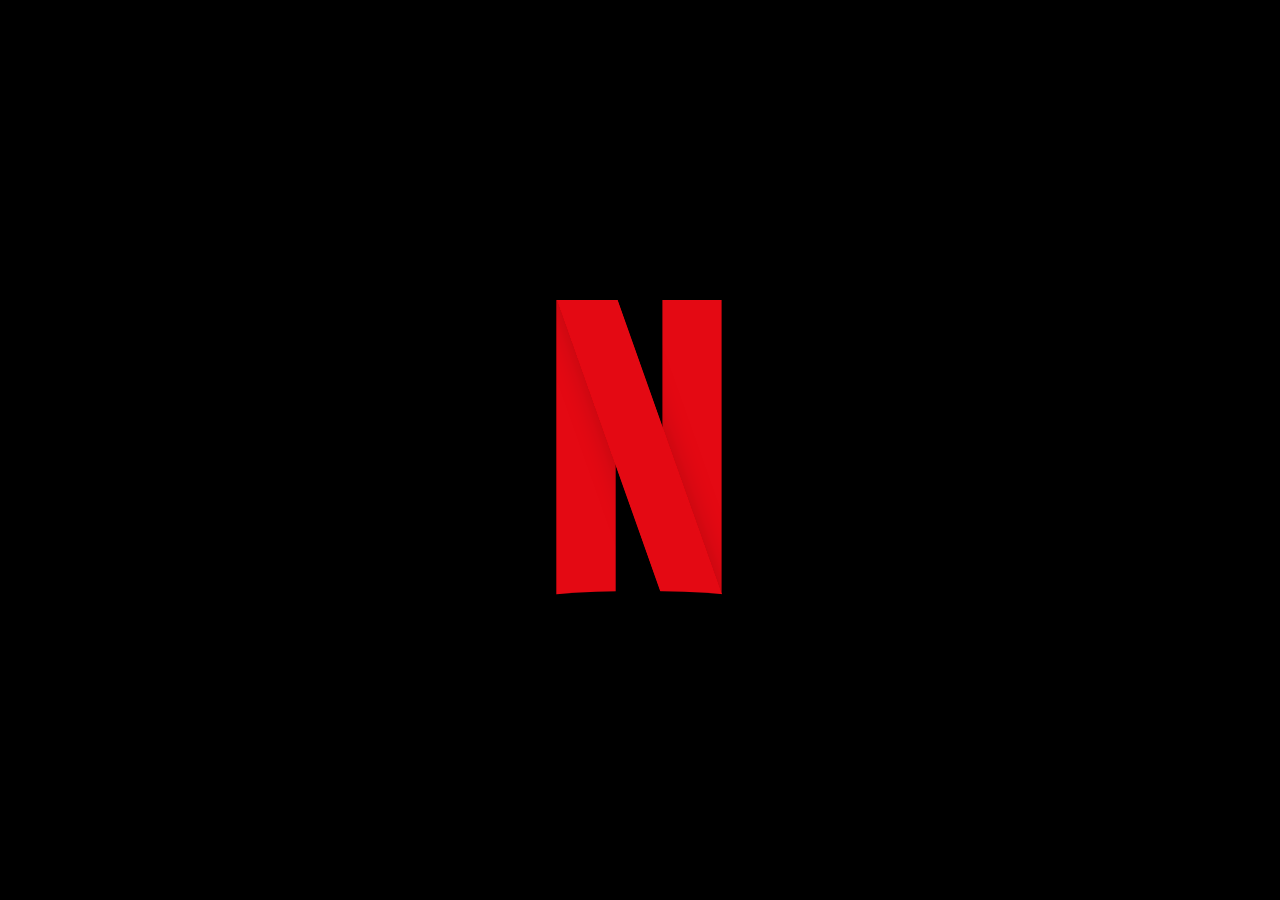
<file: index.html>
<!DOCTYPE html>
<html lang="en">
<head>
    <meta charset="UTF-8">
    <meta http-equiv="X-UA-Compatible" content="IE=edge">
    <meta name="viewport" content="width=device-width, initial-scale=1.0">
    <title> ### Netfriends ###</title>
    <link rel="stylesheet" href="estilo/estilo.css">
    <link rel="stylesheet" href="script/script.js">
</head>
<body>

    <div id="container">
        <!-- Edit the letter attr to: N, E, T, F, L, I or X -->
           <netflixintro letter="N">
            <div class="helper-1">
              <div class="effect-brush">
                <span class="fur-31"></span>
                <span class="fur-30"></span>
                <span class="fur-29"></span>
                <span class="fur-28"></span>
                <span class="fur-27"></span>
                <span class="fur-26"></span>
                <span class="fur-25"></span>
                <span class="fur-24"></span>
                <span class="fur-23"></span>
                <span class="fur-22"></span>
                <span class="fur-21"></span>
                <span class="fur-20"></span>
                <span class="fur-19"></span>
                <span class="fur-18"></span>
                <span class="fur-17"></span>
                <span class="fur-16"></span>
                <span class="fur-15"></span>
                <span class="fur-14"></span>
                <span class="fur-13"></span>
                <span class="fur-12"></span>
                <span class="fur-11"></span>
                <span class="fur-10"></span>
                <span class="fur-9"></span>
                <span class="fur-8"></span>
                <span class="fur-7"></span>
                <span class="fur-6"></span>
                <span class="fur-5"></span>
                <span class="fur-4"></span>
                <span class="fur-3"></span>
                <span class="fur-2"></span>
                <span class="fur-1"></span>
              </div>
              <div class="effect-lumieres">
                <span class="lamp-1"></span>
                <span class="lamp-2"></span>
                <span class="lamp-3"></span>
                <span class="lamp-4"></span>
                <span class="lamp-5"></span>
                <span class="lamp-6"></span>
                <span class="lamp-7"></span>
                <span class="lamp-8"></span>
                <span class="lamp-9"></span>
                <span class="lamp-10"></span>
                <span class="lamp-11"></span>
                <span class="lamp-12"></span>
                <span class="lamp-13"></span>
                <span class="lamp-14"></span>
                <span class="lamp-15"></span>
                <span class="lamp-16"></span>
                <span class="lamp-17"></span>
                <span class="lamp-18"></span>
                <span class="lamp-19"></span>
                <span class="lamp-20"></span>
                <span class="lamp-21"></span>
                <span class="lamp-22"></span>
                <span class="lamp-23"></span>
                <span class="lamp-24"></span>
                <span class="lamp-25"></span>
                <span class="lamp-26"></span>
                <span class="lamp-27"></span>
                <span class="lamp-28"></span>
              </div>
            </div>
            <div class="helper-2">
              <div class="effect-brush">
                <span class="fur-31"></span>
                <span class="fur-30"></span>
                <span class="fur-29"></span>
                <span class="fur-28"></span>
                <span class="fur-27"></span>
                <span class="fur-26"></span>
                <span class="fur-25"></span>
                <span class="fur-24"></span>
                <span class="fur-23"></span>
                <span class="fur-22"></span>
                <span class="fur-21"></span>
                <span class="fur-20"></span>
                <span class="fur-19"></span>
                <span class="fur-18"></span>
                <span class="fur-17"></span>
                <span class="fur-16"></span>
                <span class="fur-15"></span>
                <span class="fur-14"></span>
                <span class="fur-13"></span>
                <span class="fur-12"></span>
                <span class="fur-11"></span>
                <span class="fur-10"></span>
                <span class="fur-9"></span>
                <span class="fur-8"></span>
                <span class="fur-7"></span>
                <span class="fur-6"></span>
                <span class="fur-5"></span>
                <span class="fur-4"></span>
                <span class="fur-3"></span>
                <span class="fur-2"></span>
                <span class="fur-1"></span>
              </div>
            </div>
            <div class="helper-3">
              <div class="effect-brush">
                <span class="fur-31"></span>
                <span class="fur-30"></span>
                <span class="fur-29"></span>
                <span class="fur-28"></span>
                <span class="fur-27"></span>
                <span class="fur-26"></span>
                <span class="fur-25"></span>
                <span class="fur-24"></span>
                <span class="fur-23"></span>
                <span class="fur-22"></span>
                <span class="fur-21"></span>
                <span class="fur-20"></span>
                <span class="fur-19"></span>
                <span class="fur-18"></span>
                <span class="fur-17"></span>
                <span class="fur-16"></span>
                <span class="fur-15"></span>
                <span class="fur-14"></span>
                <span class="fur-13"></span>
                <span class="fur-12"></span>
                <span class="fur-11"></span>
                <span class="fur-10"></span>
                <span class="fur-9"></span>
                <span class="fur-8"></span>
                <span class="fur-7"></span>
                <span class="fur-6"></span>
                <span class="fur-5"></span>
                <span class="fur-4"></span>
                <span class="fur-3"></span>
                <span class="fur-2"></span>
                <span class="fur-1"></span>
              </div>
            </div>
            <div class="helper-4">
              <div class="effect-brush">
                <span class="fur-31"></span>
                <span class="fur-30"></span>
                <span class="fur-29"></span>
                <span class="fur-28"></span>
                <span class="fur-27"></span>
                <span class="fur-26"></span>
                <span class="fur-25"></span>
                <span class="fur-24"></span>
                <span class="fur-23"></span>
                <span class="fur-22"></span>
                <span class="fur-21"></span>
                <span class="fur-20"></span>
                <span class="fur-19"></span>
                <span class="fur-18"></span>
                <span class="fur-17"></span>
                <span class="fur-16"></span>
                <span class="fur-15"></span>
                <span class="fur-14"></span>
                <span class="fur-13"></span>
                <span class="fur-12"></span>
                <span class="fur-11"></span>
                <span class="fur-10"></span>
                <span class="fur-9"></span>
                <span class="fur-8"></span>
                <span class="fur-7"></span>
                <span class="fur-6"></span>
                <span class="fur-5"></span>
                <span class="fur-4"></span>
                <span class="fur-3"></span>
                <span class="fur-2"></span>
                <span class="fur-1"></span>
              </div>
            </div>
          </netflixintro>
        </div>
        
</body>
</html>
</file>
<file: estilo/estilo.css>
html,
body {
  margin: 0;
  padding: 0;
  width: 100%;
  height: 100%;
}

#container {
  display: flex;
  flex-direction: column;
  justify-content: center;
  align-items: center;
  width: 100%;
  height: 100%;
  background-color: #000000;
  overflow: hidden;
}
#container netflixintro {
  display: block;
  position: relative;
  width: 300px;
  height: 300px;
  overflow: hidden;
  animation-name: zoom-in;
  animation-delay: 0.5s;
  animation-duration: 3.5s;
  animation-timing-function: ease-in;
  animation-fill-mode: forwards;
  background-size: 4000px;
  background-position: -1950px 0;
}
#container netflixintro::before {
  content: "";
  position: absolute;
  display: block;
  background-color: #000000;
  width: 150%;
  height: 30%;
  left: -25%;
  bottom: -27%;
  border-radius: 50%;
  z-index: 5;
  transform-origin: left center;
  background-size: 4000px;
  background-position: -1950px 0;
}
#container netflixintro[letter=N] {
  transform-origin: 30% center;
}
#container netflixintro[letter=N] .helper-1 {
  width: 19.5%;
  height: 100%;
  background-color: rgba(228, 9, 19, 0.5);
  left: 22.4%;
  top: 0;
  transform: rotate(180deg);
  animation-name: fading-lumieres-box;
  animation-duration: 2s;
  animation-delay: 0.6s;
  animation-fill-mode: forwards;
}
#container netflixintro[letter=N] .helper-1 .effect-brush {
  animation-name: brush-moving;
  animation-duration: 2.5s;
  animation-fill-mode: forwards;
  animation-delay: 1.2s;
}
#container netflixintro[letter=N] .helper-1 .effect-brush [class*=fur-] {
  bottom: 0;
  height: 40%;
}
#container netflixintro[letter=N] .helper-3 {
  width: 19%;
  height: 150%;
  left: 40.5%;
  top: -25%;
  transform: rotate(-19.5deg);
  box-shadow: 0px 0px 35px -12px rgba(0, 0, 0, 0.4);
  overflow: hidden;
}
#container netflixintro[letter=N] .helper-3 .effect-brush {
  animation-name: brush-moving;
  animation-duration: 2s;
  animation-fill-mode: forwards;
  animation-delay: 0.8s;
}
#container netflixintro[letter=N] .helper-2 {
  width: 19.5%;
  height: 100%;
  left: 57.8%;
  top: 0;
  transform: rotate(180deg);
  overflow: hidden;
}
#container netflixintro[letter=N] .helper-2 .effect-brush {
  animation-name: brush-moving;
  animation-duration: 2s;
  animation-fill-mode: forwards;
  animation-delay: 0.5s;
}
#container netflixintro[letter=E] {
  transform-origin: 30% center;
}
#container netflixintro[letter=E] .helper-1 {
  width: 19.5%;
  height: 100%;
  background-color: rgba(228, 9, 19, 0.5);
  left: 22%;
  top: 0;
  transform: rotate(180deg);
  animation-name: fading-lumieres-box;
  animation-duration: 2s;
  animation-delay: 0.6s;
  animation-fill-mode: forwards;
}
#container netflixintro[letter=E] .helper-1 .effect-brush {
  animation-name: brush-moving;
  animation-duration: 2.5s;
  animation-fill-mode: forwards;
  animation-delay: 1.2s;
}
#container netflixintro[letter=E] .helper-1 .effect-brush [class*=fur-] {
  bottom: 0;
  height: 40%;
}
#container netflixintro[letter=E] .helper-2 {
  width: 17.5%;
  height: 50%;
  left: 38%;
  top: -49px;
  transform: rotate(270deg);
  overflow: hidden;
}
#container netflixintro[letter=E] .helper-2 .effect-brush {
  animation-name: brush-moving;
  animation-duration: 2s;
  animation-fill-mode: forwards;
  animation-delay: 0.8s;
}
#container netflixintro[letter=E] .helper-3 {
  width: 17%;
  height: 39%;
  left: 33%;
  top: 29%;
  transform: rotate(-90deg);
  box-shadow: 0px 0px 35px -12px rgba(0, 0, 0, 0.4);
  overflow: hidden;
  animation-name: fading-out;
  animation-duration: 2s;
  animation-fill-mode: forwards;
  animation-delay: 1s;
}
#container netflixintro[letter=E] .helper-3 .effect-brush {
  animation-name: brush-moving;
  animation-duration: 2s;
  animation-fill-mode: forwards;
  animation-delay: 0.6s;
}
#container netflixintro[letter=E] .helper-4 {
  width: 17.5%;
  height: 50%;
  left: 38%;
  top: 196px;
  transform: rotate(270deg);
  overflow: hidden;
}
#container netflixintro[letter=E] .helper-4 .effect-brush {
  animation-name: brush-moving;
  animation-duration: 2s;
  animation-fill-mode: forwards;
  animation-delay: 0.4s;
  animation-delay: 0.5s;
}
#container netflixintro[letter=T] {
  transform-origin: center center;
}
#container netflixintro[letter=T] .helper-1 {
  width: 19.5%;
  height: 100%;
  background-color: rgba(228, 9, 19, 0.5);
  left: 38%;
  top: 0;
  transform: rotate(180deg);
  animation-name: fading-lumieres-box;
  animation-duration: 2s;
  animation-delay: 0.6s;
  animation-fill-mode: forwards;
}
#container netflixintro[letter=T] .helper-1 .effect-brush {
  animation-name: brush-moving;
  animation-duration: 2.5s;
  animation-fill-mode: forwards;
  animation-delay: 1s;
}
#container netflixintro[letter=T] .helper-1 .effect-brush [class*=fur-] {
  bottom: 0;
  height: 40%;
}
#container netflixintro[letter=T] .helper-2 {
  width: 17.5%;
  height: 54%;
  left: 39%;
  top: -55px;
  transform: rotate(270deg);
  overflow: hidden;
}
#container netflixintro[letter=T] .helper-2 .effect-brush {
  animation-name: brush-moving;
  animation-duration: 2s;
  animation-fill-mode: forwards;
  animation-delay: 0.5s;
}
#container netflixintro[letter=F] {
  transform-origin: 30% center;
}
#container netflixintro[letter=F] .helper-1 {
  width: 19.5%;
  height: 100%;
  background-color: rgba(228, 9, 19, 0.5);
  left: 22%;
  top: 0;
  transform: rotate(180deg);
  animation-name: fading-lumieres-box;
  animation-duration: 2s;
  animation-delay: 0.6s;
  animation-fill-mode: forwards;
}
#container netflixintro[letter=F] .helper-1 .effect-brush {
  animation-name: brush-moving;
  animation-duration: 2.5s;
  animation-fill-mode: forwards;
  animation-delay: 1.2s;
}
#container netflixintro[letter=F] .helper-1 .effect-brush [class*=fur-] {
  bottom: 0;
  height: 40%;
}
#container netflixintro[letter=F] .helper-2 {
  width: 17.5%;
  height: 50%;
  left: 38%;
  top: -49px;
  transform: rotate(270deg);
  overflow: hidden;
}
#container netflixintro[letter=F] .helper-2 .effect-brush {
  animation-name: brush-moving;
  animation-duration: 2s;
  animation-fill-mode: forwards;
  animation-delay: 0.7s;
}
#container netflixintro[letter=F] .helper-3 {
  width: 17%;
  height: 39%;
  left: 33%;
  top: 29%;
  transform: rotate(-90deg);
  box-shadow: 0px 0px 35px -12px rgba(0, 0, 0, 0.4);
  overflow: hidden;
  animation-name: fading-out;
  animation-duration: 2s;
  animation-fill-mode: forwards;
  animation-delay: 1s;
}
#container netflixintro[letter=F] .helper-3 .effect-brush {
  animation-name: brush-moving;
  animation-duration: 2s;
  animation-fill-mode: forwards;
  animation-delay: 0.5s;
}
#container netflixintro[letter=L] {
  transform-origin: 30% center;
}
#container netflixintro[letter=L] .helper-1 {
  width: 19.5%;
  height: 100%;
  background-color: rgba(228, 9, 19, 0.5);
  left: 22%;
  top: 0;
  transform: rotate(180deg);
  animation-name: fading-lumieres-box;
  animation-duration: 2s;
  animation-delay: 0.6s;
  animation-fill-mode: forwards;
}
#container netflixintro[letter=L] .helper-1 .effect-brush {
  animation-name: brush-moving;
  animation-duration: 2.5s;
  animation-fill-mode: forwards;
  animation-delay: 0.8s;
}
#container netflixintro[letter=L] .helper-1 .effect-brush [class*=fur-] {
  bottom: 0;
  height: 40%;
}
#container netflixintro[letter=L] .helper-2 {
  width: 17.5%;
  height: 50%;
  left: 38%;
  top: 196px;
  transform: rotate(270deg);
  overflow: hidden;
}
#container netflixintro[letter=L] .helper-2 .effect-brush {
  animation-name: brush-moving;
  animation-duration: 2s;
  animation-fill-mode: forwards;
  animation-delay: 0.4s;
}
#container netflixintro[letter=I] {
  transform-origin: center center;
}
#container netflixintro[letter=I] .helper-1 {
  width: 19.5%;
  height: 100%;
  background-color: rgba(228, 9, 19, 0.5);
  left: 38%;
  top: 0;
  transform: rotate(180deg);
  animation-name: fading-lumieres-box;
  animation-duration: 2s;
  animation-delay: 0.6s;
  animation-fill-mode: forwards;
}
#container netflixintro[letter=I] .helper-1 .effect-brush {
  animation-name: brush-moving;
  animation-duration: 2.5s;
  animation-fill-mode: forwards;
  animation-delay: 1s;
}
#container netflixintro[letter=I] .helper-1 .effect-brush [class*=fur-] {
  bottom: 0;
  height: 40%;
}
#container netflixintro[letter=X] {
  transform-origin: center center;
}
#container netflixintro[letter=X] .helper-1 {
  width: 19%;
  height: 150%;
  left: 40.5%;
  top: -25%;
  transform: rotate(-19.5deg);
  animation-name: fading-lumieres-box;
  animation-duration: 2s;
  animation-delay: 0.6s;
  animation-fill-mode: forwards;
}
#container netflixintro[letter=X] .helper-1 .effect-brush {
  animation-name: brush-moving;
  animation-duration: 2.5s;
  animation-fill-mode: forwards;
  animation-delay: 1.2s;
}
#container netflixintro[letter=X] .helper-1 .effect-brush [class*=fur-] {
  bottom: 0;
  height: 40%;
}
#container netflixintro[letter=X] .helper-2 {
  width: 19%;
  height: 150%;
  left: 40.5%;
  top: -25%;
  transform: rotate(19.5deg);
  overflow: hidden;
}
#container netflixintro[letter=X] .helper-2 .effect-brush {
  animation-name: brush-moving;
  animation-duration: 2s;
  animation-fill-mode: forwards;
  animation-delay: 0.5s;
}
#container netflixintro [class*=helper-] {
  position: absolute;
}
#container netflixintro [class*=helper-] .effect-brush {
  position: absolute;
  width: 100%;
  height: 300%;
  top: 0;
  overflow: hidden;
}
#container netflixintro [class*=helper-] .effect-brush::before {
  display: block;
  content: "";
  position: absolute;
  background-color: #e40913;
  width: 100%;
  height: 70%;
  box-shadow: 0px 0px 29px 24px #e40913;
}
#container netflixintro [class*=helper-] .effect-brush [class*=fur-] {
  display: block;
  position: absolute;
  bottom: 10%;
  height: 30%;
}
#container netflixintro [class*=helper-] .effect-brush .fur-1 {
  left: 0%;
  width: 3.8%;
  background: linear-gradient(to bottom, #e40913 0%, #e40913 15%, rgba(0, 0, 0, 0) 81%, rgba(0, 0, 0, 0) 100%);
}
#container netflixintro [class*=helper-] .effect-brush .fur-2 {
  left: 3.8%;
  width: 2.8%;
  background: linear-gradient(to bottom, #e40913 0%, #e40913 10%, rgba(0, 0, 0, 0) 62%, rgba(0, 0, 0, 0) 100%);
}
#container netflixintro [class*=helper-] .effect-brush .fur-3 {
  left: 6.6%;
  width: 4.8%;
  background: linear-gradient(to bottom, #e40913 0%, #e40913 37%, rgba(0, 0, 0, 0) 100%);
}
#container netflixintro [class*=helper-] .effect-brush .fur-4 {
  left: 11.4%;
  width: 4%;
  background: linear-gradient(to bottom, #e40913 0%, #e40913 23%, rgba(0, 0, 0, 0) 100%);
}
#container netflixintro [class*=helper-] .effect-brush .fur-5 {
  left: 15.4%;
  width: 4%;
  background: linear-gradient(to bottom, #e40913 0%, #e40913 15%, rgba(0, 0, 0, 0) 86%, rgba(0, 0, 0, 0) 100%);
}
#container netflixintro [class*=helper-] .effect-brush .fur-6 {
  left: 19.4%;
  width: 2.5%;
  background: linear-gradient(to bottom, #e40913 0%, #e40913 27%, rgba(0, 0, 0, 0) 89%, rgba(0, 0, 0, 0) 100%);
}
#container netflixintro [class*=helper-] .effect-brush .fur-7 {
  left: 21.9%;
  width: 4%;
  background: linear-gradient(to bottom, #e40913 0%, #e40913 20%, rgba(0, 0, 0, 0) 100%);
}
#container netflixintro [class*=helper-] .effect-brush .fur-8 {
  left: 25.9%;
  width: 2%;
  background: linear-gradient(to bottom, #e40913 0%, #e40913 30%, rgba(0, 0, 0, 0) 100%);
}
#container netflixintro [class*=helper-] .effect-brush .fur-9 {
  left: 27.9%;
  width: 4%;
  background: linear-gradient(to bottom, #e40913 0%, #e40913 35%, rgba(0, 0, 0, 0) 95%, rgba(0, 0, 0, 0) 100%);
}
#container netflixintro [class*=helper-] .effect-brush .fur-10 {
  left: 31.9%;
  width: 3.5%;
  background: linear-gradient(to bottom, #e40913 0%, #e40913 39%, rgba(0, 0, 0, 0) 95%, rgba(0, 0, 0, 0) 100%);
}
#container netflixintro [class*=helper-] .effect-brush .fur-11 {
  left: 35.4%;
  width: 2%;
  background: linear-gradient(to bottom, #e40913 0%, #e40913 34%, rgba(0, 0, 0, 0) 95%, rgba(0, 0, 0, 0) 100%);
}
#container netflixintro [class*=helper-] .effect-brush .fur-12 {
  left: 37.4%;
  width: 2.6%;
  background: linear-gradient(to bottom, #e40913 0%, #e40913 22%, rgba(0, 0, 0, 0) 95%, rgba(0, 0, 0, 0) 100%);
}
#container netflixintro [class*=helper-] .effect-brush .fur-13 {
  left: 40%;
  width: 6%;
  background: linear-gradient(to bottom, #e40913 0%, #e40913 47%, rgba(0, 0, 0, 0) 100%);
}
#container netflixintro [class*=helper-] .effect-brush .fur-14 {
  left: 46%;
  width: 2%;
  background: linear-gradient(to bottom, #e40913 0%, #e40913 36%, rgba(0, 0, 0, 0) 100%);
}
#container netflixintro [class*=helper-] .effect-brush .fur-15 {
  left: 48%;
  width: 5.5%;
  background: linear-gradient(to bottom, #e40913 0%, #e40913 29%, rgba(0, 0, 0, 0) 100%);
}
#container netflixintro [class*=helper-] .effect-brush .fur-16 {
  left: 53.5%;
  width: 3%;
  background: linear-gradient(to bottom, #e40913 0%, #e40913 39%, rgba(0, 0, 0, 0) 95%, rgba(0, 0, 0, 0) 100%);
}
#container netflixintro [class*=helper-] .effect-brush .fur-17 {
  left: 56.5%;
  width: 4.1%;
  background: linear-gradient(to bottom, #e40913 0%, #e40913 45%, rgba(0, 0, 0, 0) 100%);
}
#container netflixintro [class*=helper-] .effect-brush .fur-18 {
  left: 60.6%;
  width: 2.4%;
  background: linear-gradient(to bottom, #e40913 0%, #e40913 34%, rgba(0, 0, 0, 0) 100%);
}
#container netflixintro [class*=helper-] .effect-brush .fur-19 {
  left: 63%;
  width: 4%;
  background: linear-gradient(to bottom, #e40913 0%, #e40913 47%, rgba(0, 0, 0, 0) 100%);
}
#container netflixintro [class*=helper-] .effect-brush .fur-20 {
  left: 67%;
  width: 1.5%;
  background: linear-gradient(to bottom, #e40913 0%, #e40913 27%, rgba(0, 0, 0, 0) 95%, rgba(0, 0, 0, 0) 100%);
}
#container netflixintro [class*=helper-] .effect-brush .fur-21 {
  left: 68.5%;
  width: 2.8%;
  background: linear-gradient(to bottom, #e40913 0%, #e40913 37%, rgba(0, 0, 0, 0) 100%);
}
#container netflixintro [class*=helper-] .effect-brush .fur-22 {
  left: 71.3%;
  width: 2.3%;
  background: linear-gradient(to bottom, #e40913 0%, #e40913 9%, rgba(0, 0, 0, 0) 100%);
}
#container netflixintro [class*=helper-] .effect-brush .fur-23 {
  left: 73.6%;
  width: 2.2%;
  background: linear-gradient(to bottom, #e40913 0%, #e40913 28%, rgba(0, 0, 0, 0) 92%, rgba(0, 0, 0, 0) 100%);
}
#container netflixintro [class*=helper-] .effect-brush .fur-24 {
  left: 75.8%;
  width: 1%;
  background: linear-gradient(to bottom, #e40913 0%, #e40913 37%, rgba(0, 0, 0, 0) 100%);
}
#container netflixintro [class*=helper-] .effect-brush .fur-25 {
  left: 76.8%;
  width: 2.1%;
  background: linear-gradient(to bottom, #e40913 0%, #e40913 28%, rgba(0, 0, 0, 0) 100%);
}
#container netflixintro [class*=helper-] .effect-brush .fur-26 {
  left: 78.9%;
  width: 4.1%;
  background: linear-gradient(to bottom, #e40913 0%, #e40913 34%, rgba(0, 0, 0, 0) 100%);
}
#container netflixintro [class*=helper-] .effect-brush .fur-27 {
  left: 83%;
  width: 2.5%;
  background: linear-gradient(to bottom, #e40913 0%, #e40913 21%, rgba(0, 0, 0, 0) 100%);
}
#container netflixintro [class*=helper-] .effect-brush .fur-28 {
  left: 85.5%;
  width: 4.5%;
  background: linear-gradient(to bottom, #e40913 0%, #e40913 39%, rgba(0, 0, 0, 0) 100%);
}
#container netflixintro [class*=helper-] .effect-brush .fur-29 {
  left: 90%;
  width: 2.8%;
  background: linear-gradient(to bottom, #e40913 0%, #e40913 30%, rgba(0, 0, 0, 0) 100%);
}
#container netflixintro [class*=helper-] .effect-brush .fur-30 {
  left: 92.8%;
  width: 3.5%;
  background: linear-gradient(to bottom, #e40913 0%, #e40913 19%, rgba(0, 0, 0, 0) 100%);
}
#container netflixintro [class*=helper-] .effect-brush .fur-31 {
  left: 96.3%;
  width: 3.7%;
  background: linear-gradient(to bottom, #e40913 0%, #e40913 37%, rgba(0, 0, 0, 0) 100%);
}
#container netflixintro [class*=helper-] .effect-lumieres {
  position: absolute;
  width: 100%;
  height: 100%;
  opacity: 0;
  animation-name: showing-lumieres;
  animation-duration: 2s;
  animation-delay: 1.6s;
  animation-fill-mode: forwards;
}
#container netflixintro [class*=helper-] .effect-lumieres [class*=lamp-] {
  position: absolute;
  display: block;
  height: 100%;
  box-shadow: 0px 0px 10px 0px rgba(228, 9, 19, 0.75);
  background: var(--color);
}
#container netflixintro [class*=helper-] .effect-lumieres [class*=lamp-]::before {
  position: absolute;
  content: " ";
  display: block;
  width: 100%;
  height: 100%;
  background: var(--color);
  box-shadow: 0px 0px 10px 0px rgba(228, 9, 19, 0.75);
}
#container netflixintro [class*=helper-] .effect-lumieres .lamp-1 {
  --color: #ff0100;
  z: 6;
  left: 0.7%;
  width: 1%;
  animation-delay: 1.43s;
}
#container netflixintro [class*=helper-] .effect-lumieres .lamp-1::before {
  left: 41%;
  animation-delay: 1.61s;
}
#container netflixintro [class*=helper-] .effect-lumieres .lamp-2 {
  --color: #ffde01;
  left: 2.2%;
  width: 1.4%;
  animation-delay: 1.72s;
}
#container netflixintro [class*=helper-] .effect-lumieres .lamp-2::before {
  left: 153%;
  animation-delay: 0.05s;
}
#container netflixintro [class*=helper-] .effect-lumieres .lamp-3 {
  --color: #ff00cc;
  left: 5.8%;
  width: 2.1%;
  animation-delay: 0.45s;
}
#container netflixintro [class*=helper-] .effect-lumieres .lamp-3::before {
  left: 140%;
  animation-delay: 0.16s;
}
#container netflixintro [class*=helper-] .effect-lumieres .lamp-4 {
  --color: #04fd8f;
  left: 10.1%;
  width: 2%;
  animation-delay: 0.21s;
}
#container netflixintro [class*=helper-] .effect-lumieres .lamp-4::before {
  left: 158%;
  animation-delay: 0.5s;
}
#container netflixintro [class*=helper-] .effect-lumieres .lamp-5 {
  --color: #ff0100;
  left: 12.9%;
  width: 1.4%;
  animation-delay: 1.05s;
}
#container netflixintro [class*=helper-] .effect-lumieres .lamp-5::before {
  left: 114%;
  animation-delay: 1.28s;
}
#container netflixintro [class*=helper-] .effect-lumieres .lamp-6 {
  --color: #ff9600;
  left: 15.3%;
  width: 2.8%;
  animation-delay: 0.94s;
}
#container netflixintro [class*=helper-] .effect-lumieres .lamp-6::before {
  left: 104%;
  animation-delay: 0.47s;
}
#container netflixintro [class*=helper-] .effect-lumieres .lamp-7 {
  --color: #0084ff;
  left: 21.2%;
  width: 2.5%;
  animation-delay: 0.96s;
}
#container netflixintro [class*=helper-] .effect-lumieres .lamp-7::before {
  left: 113%;
  animation-delay: 1.28s;
}
#container netflixintro [class*=helper-] .effect-lumieres .lamp-8 {
  --color: #f84006;
  left: 25%;
  width: 2.5%;
  animation-delay: 0.15s;
}
#container netflixintro [class*=helper-] .effect-lumieres .lamp-8::before {
  left: 110%;
  animation-delay: 0.46s;
}
#container netflixintro [class*=helper-] .effect-lumieres .lamp-9 {
  --color: #ffc601;
  left: 30.5%;
  width: 3%;
  animation-delay: 0.54s;
}
#container netflixintro [class*=helper-] .effect-lumieres .lamp-9::before {
  left: 92%;
  animation-delay: 0.39s;
}
#container netflixintro [class*=helper-] .effect-lumieres .lamp-10 {
  --color: #ff4800;
  left: 36.3%;
  width: 3%;
  animation-delay: 0.21s;
}
#container netflixintro [class*=helper-] .effect-lumieres .lamp-10::before {
  left: 173%;
  animation-delay: 1.59s;
}
#container netflixintro [class*=helper-] .effect-lumieres .lamp-11 {
  --color: #fd0100;
  left: 41%;
  width: 2.2%;
  animation-delay: 1.18s;
}
#container netflixintro [class*=helper-] .effect-lumieres .lamp-11::before {
  left: 29%;
  animation-delay: 0.65s;
}
#container netflixintro [class*=helper-] .effect-lumieres .lamp-12 {
  --color: #01ffff;
  left: 44.2%;
  width: 2.6%;
  animation-delay: 1.87s;
}
#container netflixintro [class*=helper-] .effect-lumieres .lamp-12::before {
  left: 80%;
  animation-delay: 1.96s;
}
#container netflixintro [class*=helper-] .effect-lumieres .lamp-13 {
  --color: #ffc601;
  left: 51.7%;
  width: 0.5%;
  animation-delay: 1.27s;
}
#container netflixintro [class*=helper-] .effect-lumieres .lamp-13::before {
  left: 55%;
  animation-delay: 1.66s;
}
#container netflixintro [class*=helper-] .effect-lumieres .lamp-14 {
  --color: #ffc601;
  left: 52.1%;
  width: 1.8%;
  animation-delay: 0.89s;
}
#container netflixintro [class*=helper-] .effect-lumieres .lamp-14::before {
  left: 141%;
  animation-delay: 1.21s;
}
#container netflixintro [class*=helper-] .effect-lumieres .lamp-15 {
  --color: #0078fe;
  left: 53.8%;
  width: 2.3%;
  animation-delay: 1.11s;
}
#container netflixintro [class*=helper-] .effect-lumieres .lamp-15::before {
  left: 15%;
  animation-delay: 1.38s;
}
#container netflixintro [class*=helper-] .effect-lumieres .lamp-16 {
  --color: #0080ff;
  left: 57.2%;
  width: 2%;
  animation-delay: 0.15s;
}
#container netflixintro [class*=helper-] .effect-lumieres .lamp-16::before {
  left: 62%;
  animation-delay: 0.6s;
}
#container netflixintro [class*=helper-] .effect-lumieres .lamp-17 {
  --color: #ffae01;
  left: 62.3%;
  width: 2.9%;
  animation-delay: 1.83s;
}
#container netflixintro [class*=helper-] .effect-lumieres .lamp-17::before {
  left: 10%;
  animation-delay: 0.05s;
}
#container netflixintro [class*=helper-] .effect-lumieres .lamp-18 {
  --color: #ff00bf;
  left: 65.8%;
  width: 1.7%;
  animation-delay: 1.78s;
}
#container netflixintro [class*=helper-] .effect-lumieres .lamp-18::before {
  left: 178%;
  animation-delay: 0.93s;
}
#container netflixintro [class*=helper-] .effect-lumieres .lamp-19 {
  --color: #a601f4;
  left: 72.8%;
  width: 0.8%;
  animation-delay: 0.11s;
}
#container netflixintro [class*=helper-] .effect-lumieres .lamp-19::before {
  left: 36%;
  animation-delay: 0.76s;
}
#container netflixintro [class*=helper-] .effect-lumieres .lamp-20 {
  --color: #f30b34;
  left: 74.3%;
  width: 2%;
  animation-delay: 0.35s;
}
#container netflixintro [class*=helper-] .effect-lumieres .lamp-20::before {
  left: 129%;
  animation-delay: 1.15s;
}
#container netflixintro [class*=helper-] .effect-lumieres .lamp-21 {
  --color: #ff00bf;
  left: 79.8%;
  width: 2%;
  animation-delay: 0.28s;
}
#container netflixintro [class*=helper-] .effect-lumieres .lamp-21::before {
  left: 42%;
  animation-delay: 1.13s;
}
#container netflixintro [class*=helper-] .effect-lumieres .lamp-22 {
  --color: #04fd8f;
  left: 78.2%;
  width: 2%;
  animation-delay: 1.1s;
}
#container netflixintro [class*=helper-] .effect-lumieres .lamp-22::before {
  left: 23%;
  animation-delay: 1.89s;
}
#container netflixintro [class*=helper-] .effect-lumieres .lamp-23 {
  --color: #01ffff;
  left: 78.5%;
  width: 2%;
  animation-delay: 1.21s;
}
#container netflixintro [class*=helper-] .effect-lumieres .lamp-23::before {
  left: 34%;
  animation-delay: 0.15s;
}
#container netflixintro [class*=helper-] .effect-lumieres .lamp-24 {
  --color: #a201ff;
  left: 85.3%;
  width: 1.1%;
  animation-delay: 1.44s;
}
#container netflixintro [class*=helper-] .effect-lumieres .lamp-24::before {
  left: 158%;
  animation-delay: 0.42s;
}
#container netflixintro [class*=helper-] .effect-lumieres .lamp-25 {
  --color: #ec0014;
  left: 86.9%;
  width: 1.1%;
  animation-delay: 1.23s;
}
#container netflixintro [class*=helper-] .effect-lumieres .lamp-25::before {
  left: 153%;
  animation-delay: 1.84s;
}
#container netflixintro [class*=helper-] .effect-lumieres .lamp-26 {
  --color: #0078fe;
  left: 88.8%;
  width: 2%;
  animation-delay: 0.08s;
}
#container netflixintro [class*=helper-] .effect-lumieres .lamp-26::before {
  left: 26%;
  animation-delay: 0.63s;
}
#container netflixintro [class*=helper-] .effect-lumieres .lamp-27 {
  --color: #ff0036;
  left: 92.4%;
  width: 2.4%;
  animation-delay: 1.89s;
}
#container netflixintro [class*=helper-] .effect-lumieres .lamp-27::before {
  left: 80%;
  animation-delay: 1.68s;
}
#container netflixintro [class*=helper-] .effect-lumieres .lamp-28 {
  --color: #06f98c;
  left: 96.2%;
  width: 2.1%;
  animation-delay: 1.23s;
}
#container netflixintro [class*=helper-] .effect-lumieres .lamp-28::before {
  left: 197%;
  animation-delay: 0.46s;
}
#container netflixintro [class*=helper-] .effect-lumieres .lamp-1,
#container netflixintro [class*=helper-] .effect-lumieres .lamp-3,
#container netflixintro [class*=helper-] .effect-lumieres .lamp-5,
#container netflixintro [class*=helper-] .effect-lumieres .lamp-7,
#container netflixintro [class*=helper-] .effect-lumieres .lamp-9,
#container netflixintro [class*=helper-] .effect-lumieres .lamp-11,
#container netflixintro [class*=helper-] .effect-lumieres .lamp-13,
#container netflixintro [class*=helper-] .effect-lumieres .lamp-15,
#container netflixintro [class*=helper-] .effect-lumieres .lamp-17,
#container netflixintro [class*=helper-] .effect-lumieres .lamp-19,
#container netflixintro [class*=helper-] .effect-lumieres .lamp-21,
#container netflixintro [class*=helper-] .effect-lumieres .lamp-23,
#container netflixintro [class*=helper-] .effect-lumieres .lamp-25,
#container netflixintro [class*=helper-] .effect-lumieres .lamp-27 {
  animation-name: lumieres-moving-left;
  animation-duration: 5s;
  animation-fill-mode: forwards;
}
#container netflixintro [class*=helper-] .effect-lumieres .lamp-1::before,
#container netflixintro [class*=helper-] .effect-lumieres .lamp-3::before,
#container netflixintro [class*=helper-] .effect-lumieres .lamp-5::before,
#container netflixintro [class*=helper-] .effect-lumieres .lamp-7::before,
#container netflixintro [class*=helper-] .effect-lumieres .lamp-9::before,
#container netflixintro [class*=helper-] .effect-lumieres .lamp-11::before,
#container netflixintro [class*=helper-] .effect-lumieres .lamp-13::before,
#container netflixintro [class*=helper-] .effect-lumieres .lamp-15::before,
#container netflixintro [class*=helper-] .effect-lumieres .lamp-17::before,
#container netflixintro [class*=helper-] .effect-lumieres .lamp-19::before,
#container netflixintro [class*=helper-] .effect-lumieres .lamp-21::before,
#container netflixintro [class*=helper-] .effect-lumieres .lamp-23::before,
#container netflixintro [class*=helper-] .effect-lumieres .lamp-25::before,
#container netflixintro [class*=helper-] .effect-lumieres .lamp-27::before {
  animation-name: lumieres-moving-left;
  animation-duration: 5.5s;
}
#container netflixintro [class*=helper-] .effect-lumieres .lamp-2,
#container netflixintro [class*=helper-] .effect-lumieres .lamp-4,
#container netflixintro [class*=helper-] .effect-lumieres .lamp-6,
#container netflixintro [class*=helper-] .effect-lumieres .lamp-8,
#container netflixintro [class*=helper-] .effect-lumieres .lamp-10,
#container netflixintro [class*=helper-] .effect-lumieres .lamp-12,
#container netflixintro [class*=helper-] .effect-lumieres .lamp-14,
#container netflixintro [class*=helper-] .effect-lumieres .lamp-16,
#container netflixintro [class*=helper-] .effect-lumieres .lamp-18,
#container netflixintro [class*=helper-] .effect-lumieres .lamp-20,
#container netflixintro [class*=helper-] .effect-lumieres .lamp-22,
#container netflixintro [class*=helper-] .effect-lumieres .lamp-24,
#container netflixintro [class*=helper-] .effect-lumieres .lamp-26,
#container netflixintro [class*=helper-] .effect-lumieres .lamp-28 {
  animation-name: lumieres-moving-right;
  animation-duration: 5s;
  animation-fill-mode: forwards;
}
#container netflixintro [class*=helper-] .effect-lumieres .lamp-2::before,
#container netflixintro [class*=helper-] .effect-lumieres .lamp-4::before,
#container netflixintro [class*=helper-] .effect-lumieres .lamp-6::before,
#container netflixintro [class*=helper-] .effect-lumieres .lamp-8::before,
#container netflixintro [class*=helper-] .effect-lumieres .lamp-10::before,
#container netflixintro [class*=helper-] .effect-lumieres .lamp-12::before,
#container netflixintro [class*=helper-] .effect-lumieres .lamp-14::before,
#container netflixintro [class*=helper-] .effect-lumieres .lamp-16::before,
#container netflixintro [class*=helper-] .effect-lumieres .lamp-18::before,
#container netflixintro [class*=helper-] .effect-lumieres .lamp-20::before,
#container netflixintro [class*=helper-] .effect-lumieres .lamp-22::before,
#container netflixintro [class*=helper-] .effect-lumieres .lamp-24::before,
#container netflixintro [class*=helper-] .effect-lumieres .lamp-26::before,
#container netflixintro [class*=helper-] .effect-lumieres .lamp-28::before {
  animation-name: lumieres-moving-right;
  animation-duration: 5.5s;
}

@keyframes brush-moving {
  0% {
    transform: translateY(0);
  }
  100% {
    transform: translateY(-100%);
  }
}
@keyframes fading-out {
  0% {
    opacity: 1;
  }
  100% {
    opacity: 0;
  }
}
@keyframes lumieres-moving-right {
  0% {
    transform: translate(0);
  }
  40% {
    transform: translate(-10px) scaleX(1);
  }
  50% {
    transform: translate(-60px);
  }
  100% {
    transform: translate(-120px) scaleX(3);
  }
}
@keyframes lumieres-moving-left {
  0% {
    transform: translate(0);
  }
  40% {
    transform: translate(10px) scaleX(1);
  }
  50% {
    transform: translate(60px);
  }
  100% {
    transform: translate(120px) scaleX(3);
  }
}
@keyframes zoom-in {
  0% {
    transform: scale(1);
  }
  100% {
    transform: scale(15);
  }
}
@keyframes showing-lumieres {
  0% {
    opacity: 0;
  }
  100% {
    opacity: 1;
  }
}
@keyframes fading-lumieres-box {
  0% {
    background-color: rgba(228, 9, 19, 0.5);
  }
  100% {
    background-color: rgba(228, 9, 19, 0);
  }
}
</file>
